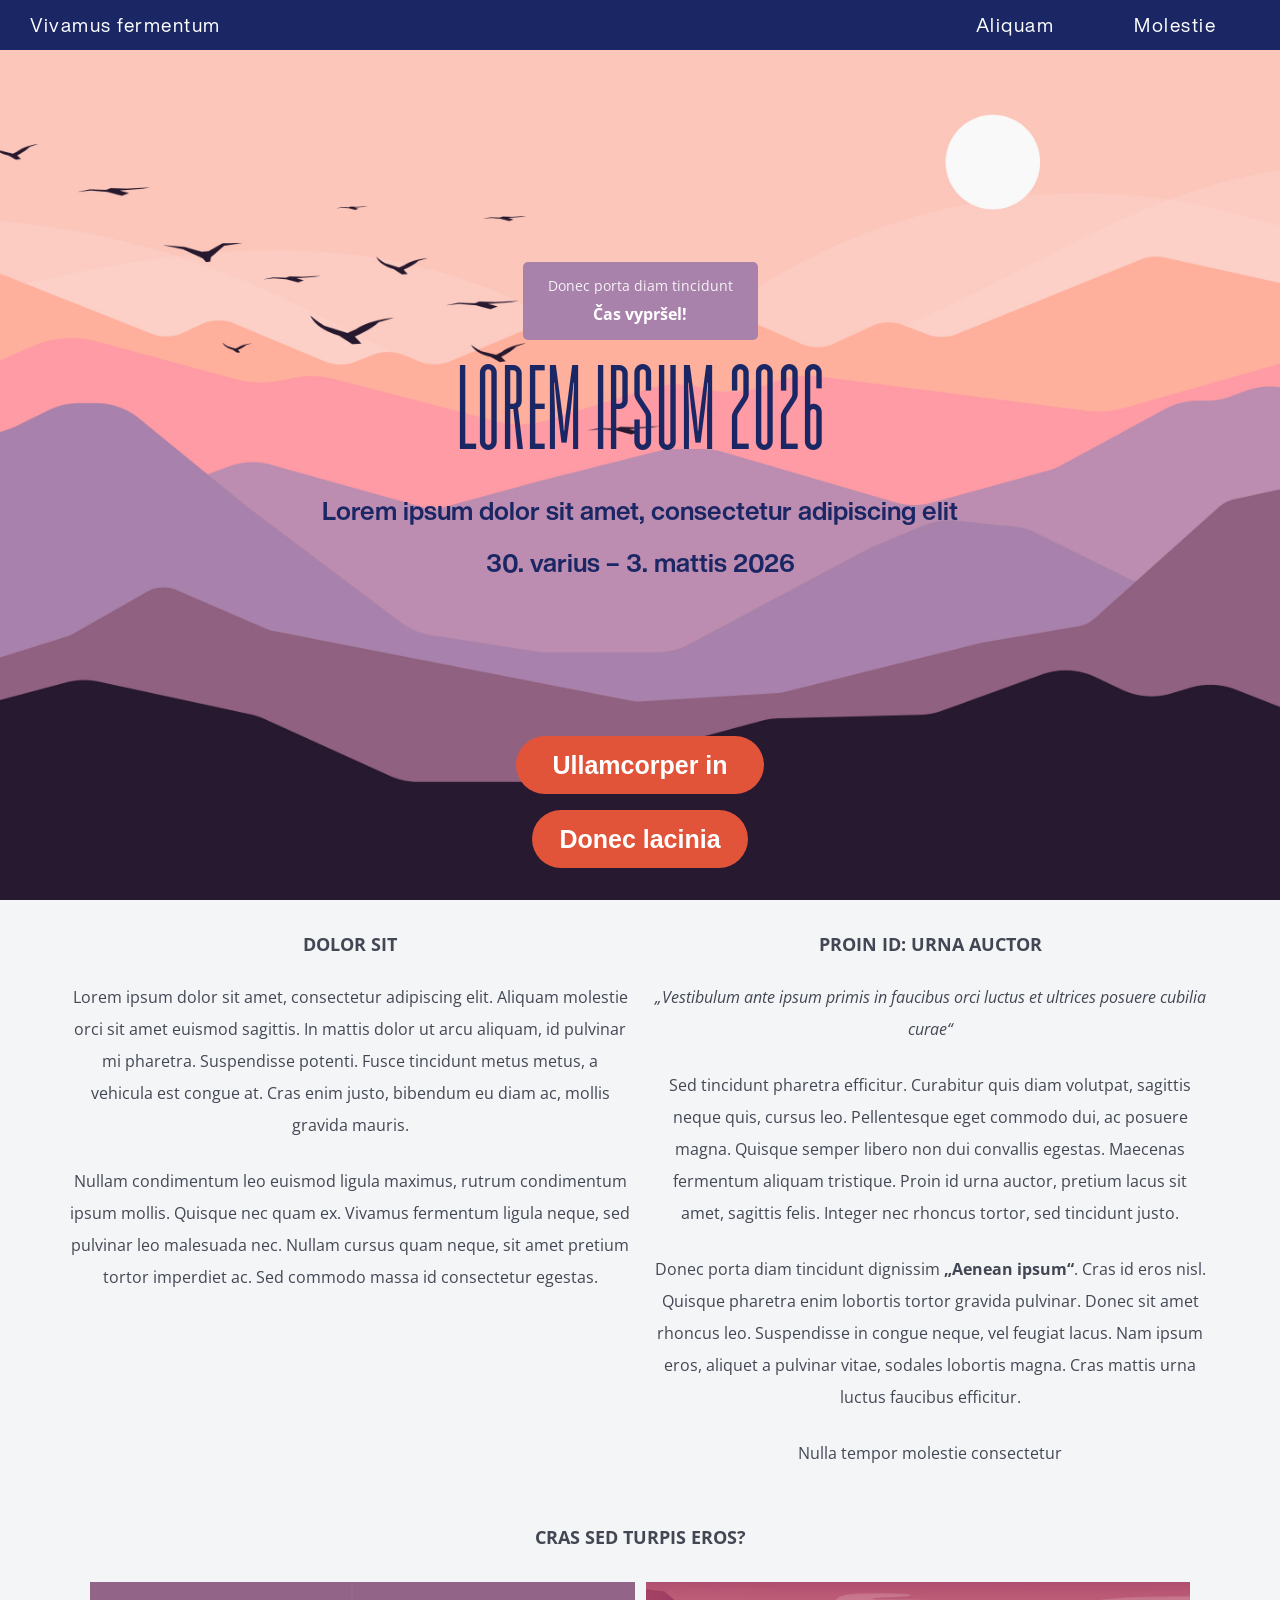
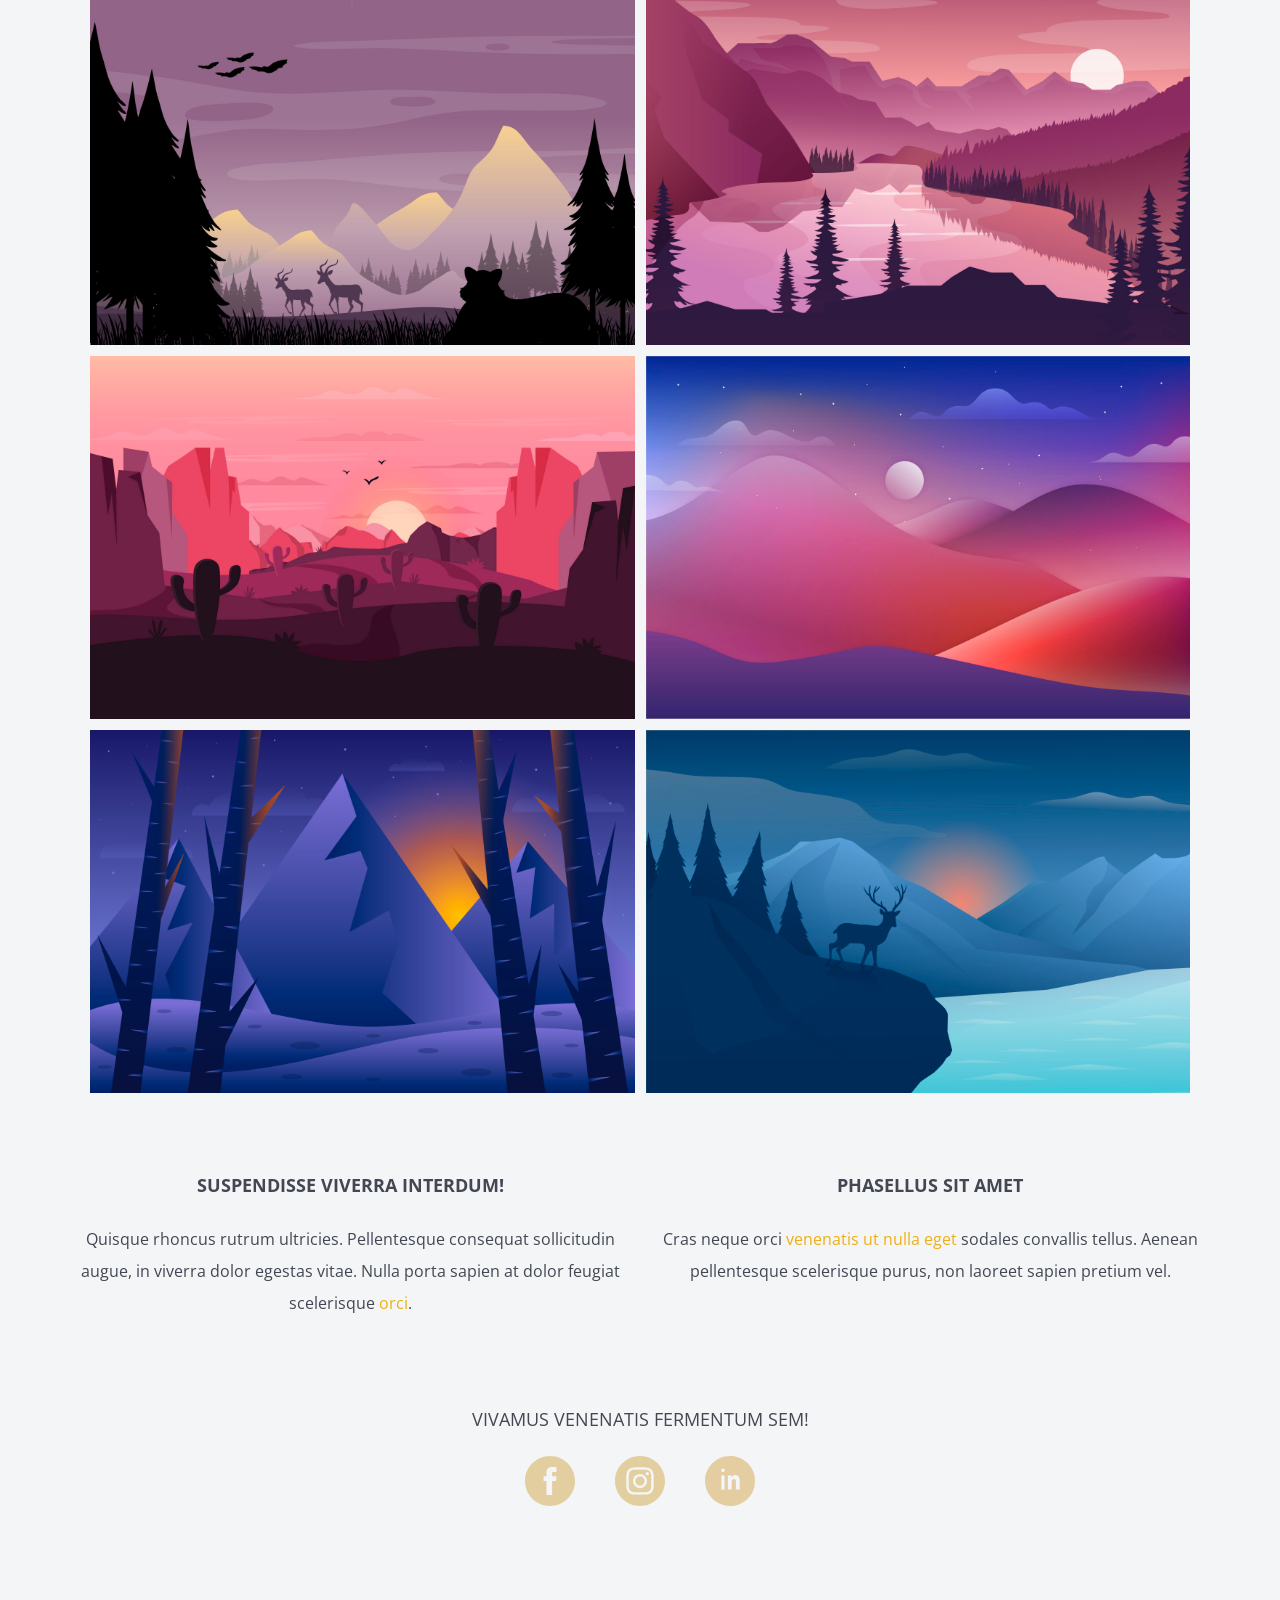
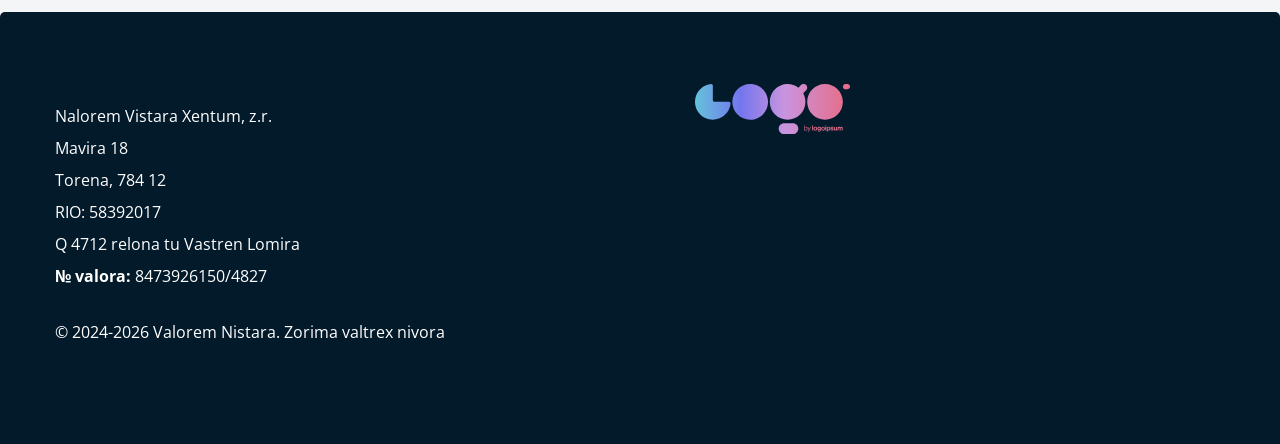
<file: index.html>
<!DOCTYPE html>
<html lang="cs">

<head>
    <meta charset="UTF-8">
    <meta name="viewport" content="width=device-width, initial-scale=1.0">
    <title>Lorem ipsum 2026</title>
    <!-- preload pozadí -->
    <link rel="preload" href="fonts/Ohrada.otf" as="font" type="font/otf" crossorigin>
    <link rel="preload" href="fonts/HelveticaNow.otf" as="font" type="font/otf" crossorigin>
    <link rel="preload" href="fonts/HelveticaNowBold.otf" as="font" type="font/otf" crossorigin>
    <link rel="preload" href="fonts/OpenSans-Regular.woff2" as="font" type="font/woff2" crossorigin>
    <link rel="preload" href="fonts/OpenSans-Italic.woff2" as="font" type="font/woff2" crossorigin>
    <link rel="preload" href="fonts/OpenSans-Bold.woff2" as="font" type="font/woff2" crossorigin>
    <link rel="preload" as="image" href="images/cover.jpg">
    <link rel="preload" as="image" href="images/FB.svg">
    <link rel="preload" as="image" href="images/IG.svg">
    <link rel="preload" as="image" href="images/arrow-up-circle.svg">
    <link rel="preload" as="image" href="images/logoipsum.svg">
    <link rel="preload" as="image" href="images/dlazdice/1.jpg">
    <link rel="preload" as="image" href="images/dlazdice/2.jpg">
    <link rel="preload" as="image" href="images/dlazdice/3.jpg">
    <link rel="preload" as="image" href="images/dlazdice/4.jpg">
    <link rel="preload" as="image" href="images/dlazdice/5.jpg">
    <link rel="preload" as="image" href="images/dlazdice/6.jpg">
    <link rel="stylesheet" href="style.css">


    <style>
        .cover {
            background: url("/images/cover.jpg") center / cover no-repeat;
            display: flex;
            flex-direction: column;
            justify-content: stretch;
            align-items: center;
            min-height: 100svh;
            z-index: 1000;
            text-align: center;
            position: relative;
        }

        .cover-content {
            display: flex;
            flex-direction: column;
            align-items: center;
            flex: 1;
            width: 100%;
            max-width: 800px;
            padding-top: 50px;
            box-sizing: border-box;
        }

        .cover-text {
            display: flex;
            flex-direction: column;
            justify-content: center;
            align-items: center;
            flex: 1;
            padding: 0 1rem;
            margin-top: 55px;
        }


        .cover-text h1 {
            font-family: 'Ohrada';
            font-weight: normal;
            font-size: 7rem;
            color: #1a2764;
            margin-bottom: 1.8rem;
        }

        .subtitle {
            font-family: 'Helvetica Now Bold', Arial, sans-serif;
            color: #1a2764;
            font-size: 1.6rem;
            margin-bottom: 1.3rem;
            line-height: 1.2;
        }

        .date {
            font-family: 'Helvetica Now Bold', Arial, sans-serif;
            color: #1a2764;
            font-size: 1.6rem;
        }



        .button-wrapper {
            display: flex;
            flex-direction: column;
            gap: 1rem;
            align-items: center;
            margin-top: auto;
            /* tlačítka dole */
            padding-bottom: 2rem;
        }

        .uvod-button {
            font-family: Arial, sans-serif;
            background-color: #e1543a;
            color: #fff;
            width: 15.5rem;
            height: 58px;
            display: flex;
            align-items: center;
            justify-content: center;
            border-radius: 50px;
            text-decoration: none;
            font-size: 25px;
            font-weight: bold;
            transition: background-color 0.3s ease;
        }

        .uvod-button:hover {
            background-color: hsl(8, 61%, 47%);
            color: #fff;
        }

        .uvod-button.prispet {

            width: 13.5rem;
        }

        #about {
            position: relative;
            z-index: 10;
            width: 100%;
        }

        .about-flex {
            display: flex;
            justify-content: center;
            text-align: center;
            max-width: 1200px;
            margin: 2rem auto;
            gap: 20px;
            padding: 0 15px;
        }

        .about-text {
            color: #424753;
            text-align: center;
            width: 560px;
        }

        .about-flex--tiles {
            padding: 0;
        }

        #about h2 {
            text-transform: uppercase;
            margin-bottom: 1.5rem;
            line-height: 1.4;
            font-size: 18px;
            color: #424753;
        }

        #about p {
            margin-bottom: 1.5rem;
            font-weight: 400;
            line-height: 2;
        }


        /* Tiles */
        .grid {
            display: grid;
            grid-template-columns: repeat(2, 1fr);
            gap: 11px;
            max-width: 1100px;
            margin: 0 auto 3rem;
        }

        .tile {
            position: relative;
            cursor: pointer;
        }

        .grid .tile:nth-child(odd) {
            margin-left: auto;
        }

        .grid .tile:nth-child(even) {
            margin-right: auto;
        }

        .tile img {
            width: 100%;
            display: block;
        }

        .overlay {
            position: absolute;
            inset: 0;
            background: rgba(0, 0, 0, 0.65);
            color: white;
            display: flex;
            justify-content: center;
            align-items: center;
            text-align: center;
            padding: 1rem;
            opacity: 0;
            transition: 0.3s;
            pointer-events: none;
        }

        @media (hover: hover) and (pointer: fine) {
            .tile:hover .overlay {
                opacity: 1;
            }
        }

        .tile.active .overlay {
            opacity: 1;
        }



        .social-title {
            text-align: center;
            margin: 4rem 0 6rem;
        }

        .social-title h2 {
            font-size: 1.5rem;
            font-weight: normal;
            margin-bottom: 1rem;
        }

        .social-title p {
            display: flex;
            justify-content: center;
            gap: 2.5rem;
            margin: 0;
        }

        .social-title p a img {
            width: 50px;
            object-fit: contain;
            transition: transform 0.2s;
        }

        .social-title p a img:hover {
            transform: scale(1.1);
        }

        /* Mobile / tablet 640px a méně */
        @media (max-width: 640px) {
            .grid {
                grid-template-columns: 1fr;
            }

            .about-text {
                width: auto;
            }

            .about-flex {
                flex-direction: column;
                gap: 1rem;
            }
        }


        /* Media query pro menší obrazovky (tablet/mobil) */
        @media (max-width: 768px) {



            #about .overlay p {
                line-height: 1.6;

            }

            .cover {
                z-index: 1000;
            }

            .cover-text h1 {
                font-size: 5rem;
                line-height: 1;
                margin: 12px 0px 24px;
            }

            .cover-text {
                margin-top: 0px;

            }

            .subtitle {
                margin: 16px 0px 4.8px;
            }

            .date {
                margin: 16px;
            }

            .cover .subtitle,
            .cover .date {
                font-size: 1.2rem;
            }

            .uvod-button {
                font-size: 20px;
                height: 48px;
                padding: 12px 32px;
                min-width: 180px;
            }

            .uvod-button.prispet {
                min-width: 200px;
                padding: 12px 36px;
            }

            .button-wrapper {
                gap: 0.8rem;
                padding-bottom: 1.5rem;
            }
        }

        #countdown-wrapper {
            background-color: #a982ac;
            /* #e1543a; */
            color: white;
            padding: 15px 25px;
            border-radius: 5px;
            display: inline-flex;
            flex-direction: column;
            align-items: center;
            margin-bottom: 25px;
        }

        .countdown-title {
            font-size: 0.9rem;
            margin-bottom: 8px;
            font-weight: 500;
            opacity: 0.9;
        }

        #countdown {
            display: flex;
            align-items: center;
            gap: 10px;
            font-weight: bold;
        }

        #countdown div {
            display: flex;
            flex-direction: column;
            align-items: center;
        }

        #countdown span {
            font-size: 2rem;
            line-height: 1;
        }

        #countdown small {
            font-size: 0.7rem;
        }
    </style>



</head>

<body>
    <header id="g-navigation">
        <div class="header-container">
            <div class="logo">
                <a href="/" class="logo-text">Vivamus fermentum</a>
            </div>
            <nav class="main-nav">
                <ul>
                    <li><a href="/lorem">Aliquam</a></li>
                    <li><a href="https://seznam.cz" target="_blank">Molestie</a></li>
                </ul>
            </nav>

        </div>
    </header>

    <div class="mobile-menu" id="mobileMenu">
        <button class="hamburger-close" id="hamburger-close" aria-label="Zavřít menu">
            <span></span>
            <span></span>
            <span></span>
        </button>
        <ul>
            <li><a href="/">Pulvinar</a></li>
            <li><a href="/lorem">Aliquam</a></li>
            <li><a href="https://seznam.cz" target="_blank">Molestie</a></li>
        </ul>
    </div>
    <button class="hamburger" aria-label="Otevřít menu">
        <span></span>
        <span></span>
        <span></span>
    </button>

    <!-- HLAVNÍ OBSAH STRÁNKY -->
    <div class="content">
        <div class="nav-bar"></div>
        <div class="cover-bar"></div>
        <div class="cover">
            <div class="cover-content">

                <div class="cover-text">
                    <div id="countdown-wrapper">
                        <p class="countdown-title">Donec porta diam tincidunt</p>

                        <div id="countdown">
                            <div>
                                <span id="days">0</span>
                                <small id="days-label">cras</small>
                            </div>

                            <span>:</span>

                            <div>
                                <span id="hours">0</span>
                                <small id="hours-label">enim</small>
                            </div>

                            <span>:</span>

                            <div>
                                <span id="minutes">0</span>
                                <small id="minutes-label">justo</small>
                            </div>

                            <span>:</span>

                            <div>
                                <span id="seconds">0</span>
                                <small id="seconds-label">mollis</small>
                            </div>
                        </div>
                    </div>

                    <h1>Lorem Ipsum 2026</h1>
                    <p class="subtitle">Lorem ipsum dolor sit amet, consectetur adipiscing elit</p>
                    <p class="date">30. varius – 3. mattis 2026</p>
                </div>
                <div class="button-wrapper">
                    <a class="uvod-button">Ullamcorper in</a>
                    <a class="uvod-button prispet">Donec lacinia</a>
                </div>
            </div>
        </div>

        <!-- O akci -->
        <section id="about">
            <div class="about-flex">

                <div class="about-text">
                    <h2>Dolor sit</h2>
                    <p>
                        Lorem ipsum dolor sit amet, consectetur adipiscing elit. Aliquam molestie orci sit amet
                        euismod
                        sagittis. In mattis dolor ut arcu aliquam, id pulvinar mi pharetra. Suspendisse potenti.
                        Fusce
                        tincidunt metus metus, a vehicula est congue at. Cras enim justo, bibendum eu diam ac,
                        mollis
                        gravida mauris.</p>
                    <p>Nullam condimentum leo euismod ligula maximus, rutrum condimentum ipsum mollis.
                        Quisque nec quam ex. Vivamus fermentum ligula neque, sed pulvinar leo malesuada nec. Nullam
                        cursus quam neque, sit amet pretium tortor imperdiet ac. Sed commodo massa id consectetur
                        egestas.</p>
                </div>

                <div class="about-text">
                    <h2>Proin ID: Urna auctor</h2>
                    <p><em>„Vestibulum ante ipsum primis in faucibus orci luctus et ultrices posuere cubilia
                            curae“</em>
                    </p>
                    <p>
                        Sed tincidunt pharetra efficitur. Curabitur quis diam volutpat, sagittis neque quis, cursus
                        leo.
                        Pellentesque eget commodo dui, ac posuere magna. Quisque semper libero non dui convallis
                        egestas. Maecenas fermentum aliquam tristique. Proin id urna auctor, pretium lacus sit amet,
                        sagittis felis. Integer nec rhoncus tortor, sed tincidunt justo.</p>

                    <p>Donec porta diam tincidunt dignissim <strong>„Aenean ipsum“</strong>.
                        Cras id eros nisl. Quisque
                        pharetra enim lobortis tortor gravida pulvinar. Donec sit amet rhoncus leo. Suspendisse in
                        congue neque, vel feugiat lacus. Nam ipsum eros, aliquet a pulvinar vitae, sodales lobortis
                        magna. Cras mattis urna luctus faucibus efficitur.</p>
                    <p>Nulla tempor molestie consectetur</p>
                </div>
            </div>

            <h2 class="about-flex">
                Cras sed turpis eros?
            </h2>

            <div class="about-flex about-flex--tiles">
                <div class="grid">
                    <div class="tile">
                        <img src="images/dlazdice/1.jpg">
                        <div class="overlay">
                            <p>Nunc mollis ante dolor, eu tristique ex accumsan vitae. </p>
                        </div>
                    </div>

                    <div class="tile">
                        <img src="images/dlazdice/2.jpg">
                        <div class="overlay">
                            <p>Maecenas varius et odio id efficitur. Maecenas sollicitudin pellentesque maximus.
                            </p>
                        </div>
                    </div>

                    <div class="tile">
                        <img src="images/dlazdice/3.jpg">
                        <div class="overlay">
                            <p>In cursus, ligula non sollicitudin egestas, nibh ipsum euismod sem, vel mattis neque
                                turpis ut ante.
                            </p>
                        </div>
                    </div>

                    <div class="tile">
                        <img src="images/dlazdice/4.jpg">
                        <div class="overlay">
                            <p>Nunc eu lorem consectetur, commodo lectus in, facilisis ligula. Aenean mauris mi,
                                faucibus lobortis sem.</p>
                        </div>
                    </div>

                    <div class="tile">
                        <img src="images/dlazdice/5.jpg">
                        <div class="overlay">
                            <p>Curabitur molestie nisi vel lacus laoreet, vitae commodo nulla feugiat.</p>
                        </div>
                    </div>

                    <div class="tile">
                        <img src="images/dlazdice/6.jpg">
                        <div class="overlay">
                            <p>Phasellus vitae risus id felis consequat consequat accumsan nec dui.</p>
                        </div>
                    </div>
                </div>
            </div>

            <div class="about-flex">
                <div class="about-text">
                    <h2>Suspendisse viverra interdum!</h2>
                    <p>Quisque rhoncus rutrum ultricies. Pellentesque consequat sollicitudin augue, in viverra dolor
                        egestas vitae. Nulla porta sapien at dolor feugiat scelerisque <a href="/">orci</a>.
                    </p>
                </div>

                <div class="about-text">
                    <h2>Phasellus sit amet</h2>
                    <p>Cras neque orci <a href="https://seznam.cz" target="_blank">venenatis ut nulla eget</a>
                        sodales convallis tellus. Aenean pellentesque scelerisque purus, non laoreet sapien pretium
                        vel.
                    </p>
                </div>
            </div>
            <div class="social-title">
                <h2>Vivamus venenatis fermentum sem!</h2>
                <p>
                    <a href="https://www.facebook.com/kolek.ondrej/" target="_blank"><img src="images/FB.svg"
                            alt="Facebook"></a>
                    <a href="https://www.instagram.com/ondrej.kk" target="_blank"><img src="images/IG.svg"
                            alt="Instagram"></a>
                    <a href="https://www.linkedin.com/in/ond%C5%99ej-kolek-4854bb174" target="_blank"><img
                            src="images/linkedin.svg" alt="YouTube"></a>
                </p>
            </div>

            <div id="g-footer">
                <div class="container footer-flex">
                    <div class="footer-text">
                        <p>
                            Nalorem Vistara Xentum, z.r.<br>
                            Mavira 18<br>
                            Torena, 784 12<br>
                            RIO: 58392017<br>
                            Q 4712 relona tu Vastren Lomira<br>
                            <strong>№ valora: </strong>8473926150/4827
                        </p>
                        <p>
                            © 2024-2026 Valorem Nistara. Zorima valtrex nivora
                        </p>
                    </div>

                    <div class="footer-logo">
                        <img src="/images/logoipsum.svg">
                    </div>
                </div>
            </div>

        </section>
    </div>
    <button id="scrollTopBtn" aria-label="Zpět nahoru"></button>
    <div class="bottom-bar"></div>

    <script src="script.js"></script>

    <script>
        const tiles = document.querySelectorAll('.tile');

        tiles.forEach(tile => {
            tile.addEventListener('click', () => {
                if (tile.classList.contains('active')) {
                    tile.classList.remove('active');
                } else {
                    tiles.forEach(t => t.classList.remove('active'));
                    tile.classList.add('active');
                }
            });
        });


        const targetDate = new Date(2026, 9, 1, 0, 0, 0).getTime();

        function updateCountdown() {
            const now = new Date().getTime();
            const diff = targetDate - now;

            if (diff <= 0) {
                document.getElementById("countdown").innerHTML = "Čas vypršel!";
                return;
            }

            const days = Math.floor(diff / (1000 * 60 * 60 * 24));
            const hours = Math.floor((diff / (1000 * 60 * 60)) % 24);
            const minutes = Math.floor((diff / (1000 * 60)) % 60);
            const seconds = Math.floor((diff / 1000) % 60);

            document.getElementById("days").textContent = days;
            document.getElementById("hours").textContent = hours;
            document.getElementById("minutes").textContent = minutes;
            document.getElementById("seconds").textContent = seconds;
        }

        setInterval(updateCountdown, 1000);
        updateCountdown();

        function getCzechPlural(number, one, few, many) {
            if (number === 1) return one;
            if (number >= 2 && number <= 4) return few;
            return many;
        }
    </script>
</body>

</html>
</file>
<file: style.css>
@font-face {
            font-family: 'Ohrada';
            src: url('/fonts/Ohrada.otf') format('opentype');
        }

        @font-face {
            font-family: 'Helvetica Now';
            src: url('/fonts/HelveticaNow.otf') format('opentype');
        }

        @font-face {
            font-family: 'Helvetica Now Bold';
            src: url('/fonts/HelveticaNowBold.otf') format('opentype');
        }

        @font-face {
            font-family: 'Open Sans';
            src: url('/fonts/OpenSans-Regular.woff2') format('woff2');
            font-weight: 400;
            font-style: normal;
            font-display: swap;
        }

        @font-face {
            font-family: 'Open Sans';
            src: url('/fonts/OpenSans-Bold.woff2') format('woff2');
            font-weight: 700;
            font-style: normal;
            font-display: swap;
        }

        @font-face {
            font-family: 'Open Sans';
            src: url('/fonts/OpenSans-Italic.woff2') format('woff2');
            font-weight: 400;
            font-style: italic;
            font-display: swap;
        }


        /* Reset */
        * {
            margin: 0;
            padding: 0;
            box-sizing: border-box;
        }

        html {
            -webkit-text-size-adjust: 100%;
            text-size-adjust: 100%;
        }

        body {
            background-color: #f4f5f7;
            margin: 0;
            font-family: 'Open Sans', Arial, sans-serif;
            color: #424753;
        }


        .logo {
            display: flex;
            align-items: center;
            z-index: 9999;
        }

        .logo-text {
            font-family: 'Helvetica Now', Arial, sans-serif;
            font-size: 1.2rem;
            color: white;
            text-decoration: none;
            margin-left: 30px;
            margin-right: 30px;
            letter-spacing: 1.5px;
        }


        /* Header */
        #g-navigation {
            top: 0px;
            background: #1a2764;
            color: white;
            position: fixed;
            width: 100%;
            height: 50px;
            display: flex;
            align-items: center;
            padding: 0 4rem 0 0;
            z-index: 1004;
            transition: transform 0.2s ease;
        }


        #g-navigation .header-container {
            display: flex;
            align-items: center;
            justify-content: space-between;
            width: 100%;
        }

        #g-navigation nav {
            margin-left: auto;
        }


        #g-navigation .logo img {
            height: 43px;
            display: block;
            margin: auto 0;
        }

        #g-navigation nav ul {
            display: flex;
            list-style: none;
            gap: 5rem;
            align-items: center;
            margin: 0;
            padding: 0;
            box-sizing: border-box;
        }

        #g-navigation nav ul li a {
            font-family: 'Helvetica Now', Arial, sans-serif;
            color: white;
            text-decoration: none;
            font-weight: normal;
            font-size: 1.2rem;
            letter-spacing: 1.5px;
            transition: color 0.3s ease;
        }

        #g-navigation nav ul li a:hover {
            color: #eeaf13;
        }


        .hamburger {
            display: none;
        }



        #g-footer {
            width: 100%;
            background-color: #031a2b;
            color: white;
            padding: 3.5rem 0;
            z-index: 10;

            border-top-left-radius: 5px;
            border-top-right-radius: 5px;
        }

        .footer-flex {
            display: flex;
            justify-content: space-between;
            max-width: 1200px;
            margin: 0 auto;
        }

        .footer-text,
        .footer-logo {
            width: 560px;
            padding: 16px 0 16px 15px;
        }

        .footer-text p {
            line-height: 2;
            margin: 16px 0;
        }

        .footer-text {
            text-align: left;
        }

        .footer-logo img {
            height: 50px;
        }




        .single-line {
            white-space: nowrap;
        }

        p {
            line-height: 1.2;
            margin: 0;
        }


        a {
            color: #eeaf13;
            text-decoration: none;
        }

        a:hover {
            color: #cfa00f;
        }

        a,
        button {
            -webkit-tap-highlight-color: transparent;
        }

        .logo-text:hover {
            color: white;
            text-decoration: none;
        }







        /* Media query pro menší obrazovky (tablet/mobil) */
        @media (max-width: 768px) {
            #g-navigation {
                display: none;
            }

            .footer-flex {
                flex-direction: column;
                align-items: center;
            }

            .footer-text,
            .footer-logo {
                width: auto;
                padding: 1rem;
            }

            .footer-logo {
                text-align: center;
            }

            .footer-logo img {
                width: 100%;
                max-width: 350px;
                height: auto;
            }
        }

        #scrollTopBtn {
            position: fixed;
            right: 20px;
            bottom: 20px;
            width: 50px;
            height: 50px;
            border: none;
            background: transparent;
            background-image: url("/images/arrow-up-circle.svg");
            background-repeat: no-repeat;
            background-size: contain;
            cursor: pointer;
            z-index: 9999;
            padding: 0;
            opacity: 0;
            pointer-events: none;
            transition: opacity 0.3s ease;
            mix-blend-mode: multiply;
            touch-action: manipulation;
            user-select: none;
            -webkit-user-select: none;
        }

        #scrollTopBtn img {
            width: 100%;
            height: 100%;
            display: block;
        }

        #scrollTopBtn.show {
            opacity: 1;
            pointer-events: auto;
        }

        .mobile-menu {
            display: none;
        }

        .bottom-bar {
            display: none;
        }

        .content {
            position: relative;
            margin: 0;
            padding: 0;
        }

        /* Základní mobilní menu */
        @media (max-width: 768px) {

            .nav-bar {
                display: flex;
                top: 0px;
                background: #fdc6ba;
                color: white;
                position: fixed;
                width: 100%;
                height: 30svh;
                z-index: 0;
            }

            .nav-bar2 {
                top: 5px;
                background: #f4f5f7;
                color: white;
                position: fixed;
                width: 100%;
                height: 30svh;
                z-index: 1;
            }

            .cover-bar {
                top: 0px;
                bottom: 0;
                background: #f4f5f7;
                color: white;
                position: absolute;
                width: 100%;
                z-index: 0;
            }

            .bottom-bar {
                position: fixed;
                bottom: 0;
                background: #031a2b;
                color: white;
                width: 100%;
                height: 30svh;
                z-index: 0;
            }


            #g-navigation nav ul {
                display: none;
            }

            #g-navigation nav ul li a {
                background: #1a2764;
            }

            #g-navigation nav ul.active {
                display: flex;
            }


            .hamburger {
                position: fixed;
                display: flex;
                top: 0;
                right: 0;
                flex-direction: column;
                gap: 6px;
                background: none;
                border: none;
                padding: 1rem 1rem 2rem 2rem;
                cursor: pointer;
                margin-left: auto;
                z-index: 1005;
                touch-action: manipulation;
                user-select: none;
                -webkit-user-select: none;
                opacity: 1;
                transform: translateY(0);
                transition: opacity 0.3s ease, transform 0.3s ease;
            }

            .hamburger-close {
                display: flex;
                position: fixed;
                top: 0px;
                right: 0px;
                width: 100%;
                height: 50px;
                flex-direction: column;
                justify-content: space-between;
                gap: 6px;
                cursor: pointer;
                justify-content: center;
                align-items: flex-end;
                touch-action: manipulation;
                background-color: transparent;
                padding-right: 15px;
                border: none;
            }


            .hamburger.hide {
                opacity: 0;
                transform: translateY(-20px);
                pointer-events: none;
            }


            .hamburger span {
                width: 30px;
                height: 2px;
                background-color: #1a2764;
                border-radius: 5px;
            }

            .hamburger-close span {
                width: 30px;
                height: 2px;
                background-color: #f4f5f7;
                border-radius: 5px;
            }

            /* Menu pro mobil */
            .mobile-menu {
                position: fixed;
                top: 0px;
                right: 0;
                width: 40%;
                height: 100svh;
                min-height: 250px;
                max-width: 160px;
                background-color: rgba(26, 39, 100, 0.93);
                /* #1a2764; */
                display: flex;
                flex-direction: column;
                /* padding: 20px 10px; */
                transition: transform 0.3s ease;
                z-index: 1006;
                padding-top: 60px;
                /* Posuneme menu mimo obrazovku doprava */
                transform: translateX(100%);
                border-top-left-radius: 5px;
                border-bottom-left-radius: 5px;
            }

            .mobile-menu a:hover {
                text-decoration: underline;
            }

            .mobile-menu.open {
                transform: translateX(0);
                /* vysunuté menu */
            }

            .mobile-menu ul li a {
                display: block;
                font-family: 'Open Sans', Arial, sans-serif;
                color: white;
                text-decoration: none;
                font-weight: normal;
                font-size: 1rem;
                transition: color 0.3s ease;
                list-style: none;
                /* border: 1px solid rgba(255, 255, 255, 0.3); */
                padding: 20px 15px;
                /* transition: background 0.3s, color 0.3s; */
                touch-action: manipulation;
                user-select: none;
                -webkit-user-select: none;
                -webkit-tap-highlight-color: rgba(70, 100, 180, 0.3);

            }


            .mobile-menu ul {
                list-style: none;
            }
        }
</file>
